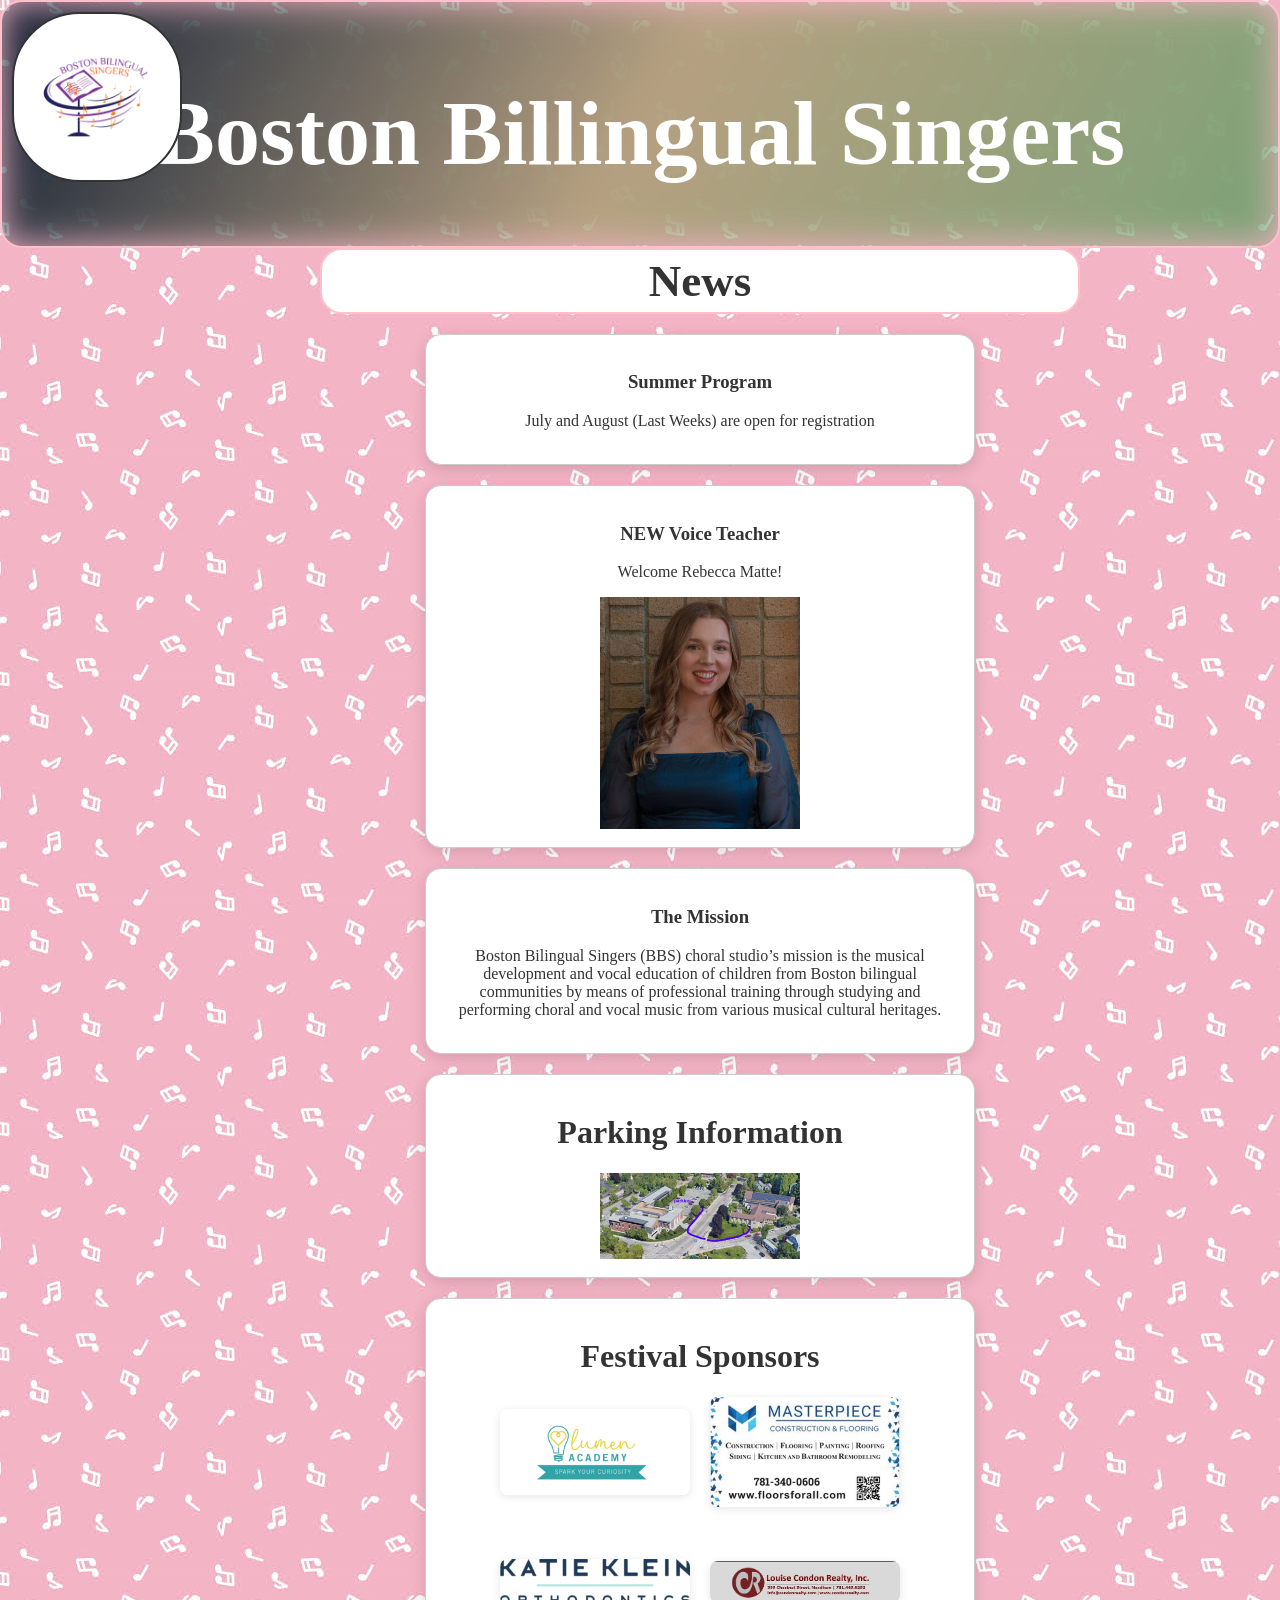
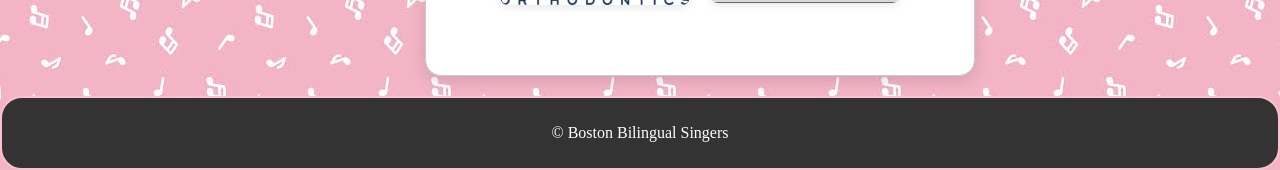
<file: index.html>
<!DOCTYPE HTML PUBLIC "-//W3C//DTD HTML 4.01 Transitional//EN" "http://www.w3.org/TR/html4/loose.dtd">
<html lang="en">

<head>
	<meta http-equiv="Content-type" content="text/html;charset=UTF-8">
	<title>Boston Billingual Singers</title>
	<link rel="icon" href="media/logo.png" type="image/png">
	<meta http-equiv="Content-Style-Type" content="text/css">
	<meta name="generator" content="thesitewizard.com's Layout Wizard 4.0.0">
	<meta name="viewport" content="width=device-width, initial-scale=1">
	<link rel="stylesheet" type="text/css" media="all" href="styles.css">
</head>

<body>
	<div class="header">
		<img src="media/logo.png" alt="Logo" class="logo">
		<div class="header-title">
			<h1>Boston Billingual Singers</h1>
		</div>
	</div>
	<div class="main-container">
		<div class="sidebar sidebar-hidden">
  <img src="media/home.png" alt="Home">
  <img src="media/reputation.png" alt="Reputation">
  <img src="media/gallery.png" alt="Gallery">
  <img src="media/buy.png" alt="Buy">
  <img src="media/blog.png" alt="Blog">
  <img src="media/teachers.png" alt="Teachers">
</div>
		<div class="content">
			<h1 class="page-title">News</h1>	
			<p>
				<ul>
					<li class="floating-box">
						<h3>Summer Program</h3>
						<p>July and August (Last Weeks) are open for registration</p>
					</li>
					<li class="floating-box">
						<h3>NEW Voice Teacher</h3>
						<p>Welcome Rebecca Matte!</p>
						<img src="media/p1i1.png" alt="Rebecca Matte" class="image">
					</li>
					<li class="floating-box">
						<h3>The Mission</h3>
						<p>Boston Bilingual Singers (BBS) choral studio’s 
							mission is the musical development and vocal education of children from
							Boston bilingual communities by means of professional training
							through studying and performing choral and vocal music from 
							various musical cultural heritages.</p>
					</li>
					<li class="floating-box">
						<h1>Parking Information</h1>
						<img src="media/p1i2.png" alt="Parking Information" class="image">
					</li>
					<li class="floating-box">
						<h1>Festival Sponsors</h1>
						<div class="sponsor-grid">
							<img src="media/p1i3.png" alt="Festival Sponsor 1">
							<img src="media/p1i4.png" alt="Festival Sponsor 2">
							<img src="media/p1i5.png" alt="Festival Sponsor 3">
							<img src="media/p1i6.png" alt="Festival Sponsor 4">
						</div>
					</li>
				</ul>
			</p>
			
		</div>
	</div>
	<div class="footer">
		<p>© Boston Bilingual Singers</p>
	</div>
	
<script src="script.js"></script>
</body>

</html>
</file>
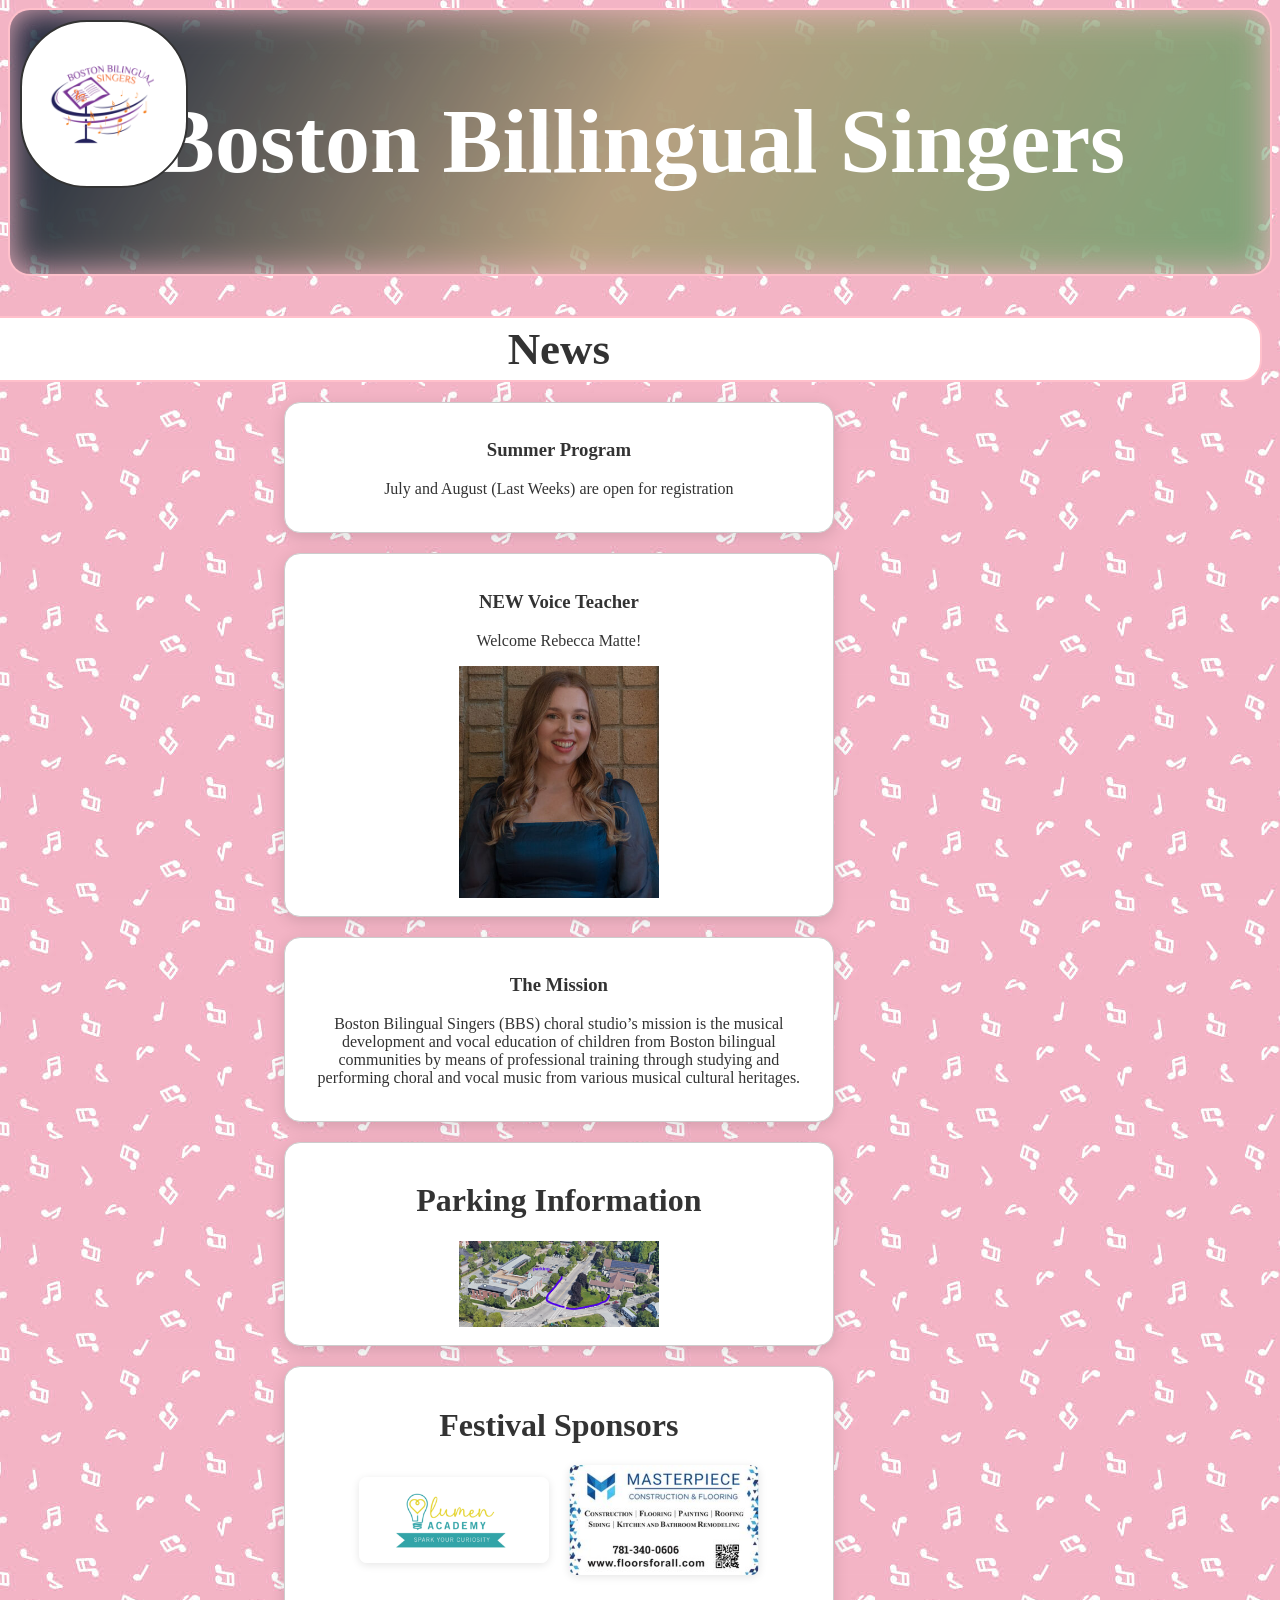
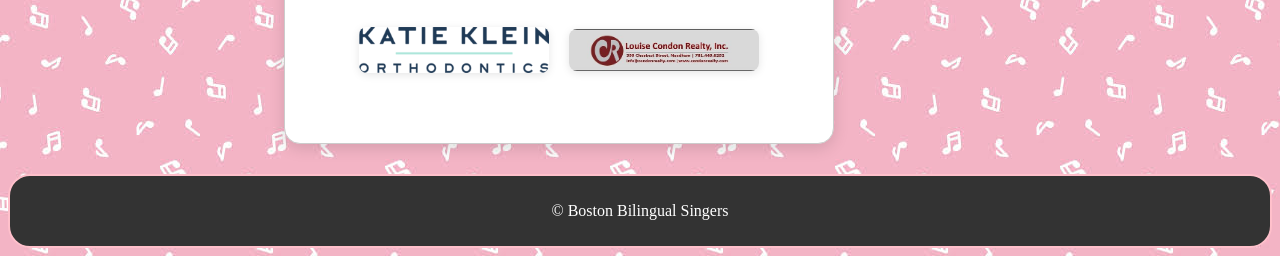
<file: BostonBillingualSingersWebsite/index.html>
<!DOCTYPE HTML PUBLIC "-//W3C//DTD HTML 4.01 Transitional//EN" "http://www.w3.org/TR/html4/loose.dtd">
<html lang="en">

<head>
	<meta http-equiv="Content-type" content="text/html;charset=UTF-8">
	<title>Boston Billingual Singers</title>
	<link rel="icon" href="media/logo.png" type="image/png">
	<meta http-equiv="Content-Style-Type" content="text/css">
	<meta name="generator" content="thesitewizard.com's Layout Wizard 4.0.0">
	<meta name="viewport" content="width=device-width, initial-scale=1">
	<link rel="stylesheet" type="text/css" media="all" href="styles.css">
</head>

<body>
	<div class="header">
		<img src="media/logo.png" alt="Logo" class="logo">
		<div class="header-title">
			<h1>Boston Billingual Singers</h1>
		</div>
	</div>
	<div class="main-container">
		<div class="sidebar sidebar-hidden">
			<p>Sidebar goes here</p>
		</div>
		<div class="content">
			<h1 class="page-title">News</h1>	
			<p>
				<ul>
					<li class="floating-box">
						<h3>Summer Program</h3>
						<p>July and August (Last Weeks) are open for registration</p>
					</li>
					<li class="floating-box">
						<h3>NEW Voice Teacher</h3>
						<p>Welcome Rebecca Matte!</p>
						<img src="media/p1i1.png" alt="Rebecca Matte" class="image">
					</li>
					<li class="floating-box">
						<h3>The Mission</h3>
						<p>Boston Bilingual Singers (BBS) choral studio’s 
							mission is the musical development and vocal education of children from
							Boston bilingual communities by means of professional training
							through studying and performing choral and vocal music from 
							various musical cultural heritages.</p>
					</li>
					<li class="floating-box">
						<h1>Parking Information</h1>
						<img src="media/p1i2.png" alt="Parking Information" class="image">
					</li>
					<li class="floating-box">
						<h1>Festival Sponsors</h1>
						<div class="sponsor-grid">
							<img src="media/p1i3.png" alt="Festival Sponsor 1">
							<img src="media/p1i4.png" alt="Festival Sponsor 2">
							<img src="media/p1i5.png" alt="Festival Sponsor 3">
							<img src="media/p1i6.png" alt="Festival Sponsor 4">
						</div>
					</li>
				</ul>
			</p>
			
		</div>
	</div>
	<div class="footer">
		<p>© Boston Bilingual Singers</p>
	</div>
	
<script src="script.js"></script>
</body>

</html>
</file>
<file: styles.css>
body{
	margin: 0;
	padding: 0;
	background-image: url("media/bg.png");
}

.page-title {
	margin-top: 0;

	background-color: #fff;
	border: 2px solid pink;
	border-radius: 22px;
	font-size: 45px;
	margin-bottom: 20px;
	padding: 5px;
}

.header {
	position: relative;
	color: #ffffff;
	text-align: center;
	font-size: 45px;
	padding: 20px;
	display: flex;
	align-items: center;
	justify-content: center;
	overflow: hidden;
	z-index: 1;
	border: 2px solid pink	;
	border-radius: 22px;
	/* margin-left removed, now controlled by body.sidebar-visible */
	transition: margin-left 0.4s cubic-bezier(.4,2,.6,1);
}

.header::before {
	content: '';
	position: absolute;
	top: 0; left: 0; right: 0; bottom: 0;
	z-index: 0;
	background: linear-gradient(120deg, #0a2342 0%, #ffe5b4 50%, #a8e6a3 100%);
	filter: blur(18px) brightness(0.7);
	
	opacity: 0.95;
	pointer-events: none;
	
}

.header > * {
	position: relative;
	z-index: 1;
}

.header-title {
	margin-left: 0;
	transition: margin-right 0.5s cubic-bezier(.4,2,.6,1);
	width: 100%;
}

.logo:hover ~ .header-title {
	margin-right: -60px;
}


.logo {
	position: absolute;
	background-color: #fff;
	border-radius: 40%;
	border: 2px solid #333;
	top: 10px;
	left: 10px;
	width: 13%;
	margin: 0;
	z-index: 2;
	transition: width 0.2s ease;
}

.logo:hover {
	width: 15%;
	.header {
		font-size: 42px;
	}
}

@media (max-width: 600px) {
	.logo {
		width: 20%;
	}
}

body.sidebar-visible .header {
    margin-left: 120px;
    transition: margin-left 0.4s cubic-bezier(.4,2,.6,1);
}

body:not(.sidebar-visible) .logo {
    left: 10px;
    transition: left 0.4s cubic-bezier(.4,2,.6,1);
}

.main-container {
	display: flex;
}

.content {
	color: #333;
	text-align: center;
	align-items: center;
	justify-items: center;
	justify-content: center;
	padding: 10px;
	flex: 3;
}

.sidebar {
	background-color: #333;
	color: #fff;
	text-align: center;
	padding: 10px;
	padding-top: 40px;
	height: 180px;
	display: flex;
	flex-direction: column;
	align-items: center;
	justify-content: center;
	flex: none;
	transition: margin-left 0.4s cubic-bezier(.4,2,.6,1), opacity 0.4s, box-shadow 0.3s, border-radius 0.3s;
	border: 2px solid pink;
	border-radius: 22px;
	box-shadow: 0 8px 32px rgba(0,0,0,0.18), 0 1.5px 4px rgba(0,0,0,0.10);
	background-clip: padding-box;
	z-index: 10;
}

.sidebar:hover {
	box-shadow: 0 16px 48px rgba(0,0,0,0.25), 0 2px 8px rgba(0,0,0,0.14);
	border-radius: 22px;
}


.sidebar-hidden {
	margin-left: -300px;
	opacity: 0;
	pointer-events: none;
}

.footer {
	background-color: #333;
	color: #fff;
	text-align: center;
	padding: 10px;	
	border: 2px solid pink	;
	border-radius: 22px;
}

.sponsor-grid {
	display: grid;
	grid-template-columns: 1fr 1fr;
	grid-template-rows: 1fr 1fr;
	gap: 20px;
	justify-items: center;
	align-items: center;
	margin: 20px auto;
	max-width: 400px;
}

.sponsor-grid img {
	max-width: 100%;
	height: auto;
	border-radius: 8px;
	box-shadow: 0 2px 8px rgba(0,0,0,0.1);
}

.image {
	width: 40%;
	transition: width 0.5s ease;
}

.image:hover{
	width: 80%;
}

.content ul {
	margin-top: 0;

	list-style: none;
	padding-left: 0;
}

.floating-box:first-child {
	margin-top: 0;
}

.floating-box {
	background: #fff;
	border: 1.5px solid #ccc;
	border-radius: 16px;
	box-shadow: 0 4px 16px rgba(0,0,0,0.13);
	margin: 20px auto;
	padding: 18px 24px;
	max-width: 500px;
	transition: box-shadow 0.3s, transform 0.3s;
	position: relative;
	z-index: 1;
}
.floating-box:hover {
	box-shadow: 0 8px 32px rgba(0,0,0,0.19);
	transform: translateY(-4px) scale(1.03);
}

.image-sidebar {
	background: #fff;
	border: 1.5px solid #b0b5bb;
	border-radius: 22px;
	box-shadow: 0 4px 24px rgba(0,0,0,0.10);
	padding: 36px 40px;
	width: 96%;
	max-width: 500px;
	min-width: 240px;
	margin: 30px auto;
	transition: box-shadow 0.3s, width 0.5s, transform 0.3s, background 0.3s;
}

.sidebar {
	position: fixed;
	top: 0;
	left: 0;
	height: 100vh;
	width: 110px;
	z-index: 100;
	display: flex;
	flex-direction: column;
	align-items: center;
	justify-content: flex-start;
	background: #fff;
	border-right: 1.5px solid #b0b5bb;
	box-shadow: 0 4px 24px rgba(0,0,0,0.10);
	padding: 28px 0;
}

.sidebar {
    opacity: 1;
    transform: translateX(0);
    transition: opacity 0.4s cubic-bezier(.4,2,.6,1), transform 0.4s cubic-bezier(.4,2,.6,1);
    pointer-events: auto;
}

.sidebar.sidebar-hidden {
    opacity: 0;
    transform: translateX(-100%);
    pointer-events: none;
}


.sidebar img {
	max-width: 48px;
	max-height: 48px;
	margin: 12px 0;
	display: block;
}


.image-sidebar {
	background: #fff;
	border: 1.5px solid #b0b5bb;
	border-radius: 22px;
	box-shadow: 0 4px 24px rgba(0,0,0,0.10);
	padding: 16px 0;
	width: auto;
	min-width: 240px;
	max-width: 700px;
	margin: 8px auto;
	transition: box-shadow 0.3s, width 0.5s, transform 0.3s, background 0.3s;
	height: auto;
	display: flex;
	flex-direction: column;
	align-items: center;
	justify-content: flex-start;
}

.main-container {
	margin-left: 120px;
}

.content {
	max-width: 800px;
	margin: 0 auto;
	width: 100%;
	padding: 0 20px;
	box-sizing: border-box;
}

.sidebar-icons svg {
	max-width: 48px;
	max-height: 48px;
	width: auto;
	height: auto;
	display: block;
}

.image-sidebar:hover {
	width: 90%;
	box-shadow: 0 8px 36px rgba(0,0,0,0.17);
	transform: translateY(-6px) scale(1.03);
	background: linear-gradient(120deg, #e0e7ef 60%, #f8fafc 100%);

}

body {
    margin: 0;
    padding: 0;
}

.header {
    margin-bottom: 0 !important;
    padding-bottom: 0 !important;
}

.header-title {
    margin-top: 0 !important;
    margin-bottom: 0 !important;
    padding: 0 !important;
}

.main-container {
    margin-top: 0 !important;
}

.content {
    margin-top: 0 !important;
}

.content > *:first-child {
    margin-top: 0 !important;
}

.content ul {
    margin-top: 0 !important;
}

.page-title {
    margin-top: 0 !important;
}

.floating-box:first-child {
    margin-top: 0 !important;
}
</file>
<file: BostonBillingualSingersWebsite/styles.css>
body{
	background-image: url("media/bg.png");
}

.page-title {
	background-color: #fff;
	border: 2px solid pink;
	border-radius: 22px;
	font-size: 45px;
	margin-bottom: 20px;
	padding: 5px;
}

.header {
	position: relative;
	color: #ffffff;
	text-align: center;
	font-size: 45px;
	padding: 20px;
	display: flex;
	align-items: center;
	justify-content: center;
	overflow: hidden;
	z-index: 1;
	border: 2px solid pink	;
	border-radius: 22px;
}

.header::before {
	content: '';
	position: absolute;
	top: 0; left: 0; right: 0; bottom: 0;
	z-index: 0;
	background: linear-gradient(120deg, #0a2342 0%, #ffe5b4 50%, #a8e6a3 100%);
	filter: blur(18px) brightness(0.7);
	
	opacity: 0.95;
	pointer-events: none;
	
}

.header > * {
	position: relative;
	z-index: 1;
}

.header-title {
	margin-left: 0;
	transition: margin-right 0.5s cubic-bezier(.4,2,.6,1);
	width: 100%;
}

.logo:hover ~ .header-title {
	margin-right: -60px;
}


.logo {
	position: absolute;
	background-color: #fff;
	border-radius: 40%;
	border: 2px solid #333;
	top: 10px;
	left: 10px;
	width: 13%;
	margin: 0;
	z-index: 2;
	transition: width 0.2s ease;
}

.logo:hover {
	width: 15%;
	.header {
		font-size: 42px;
	}
}

@media (max-width: 600px) {
	.logo {
		width: 20%;
	}
}

.main-container {
	display: flex;
}

.content {
	color: #333;
	text-align: center;
	align-items: center;
	justify-items: center;
	justify-content: center;
	padding: 10px;
	flex: 3;
}

.sidebar {
	background-color: #333;
	color: #fff;
	text-align: center;
	padding: 10px;
	padding-top: 40px;
	height: 180px;
	display: flex;
	flex-direction: column;
	align-items: center;
	justify-content: center;
	flex: none;
	transition: margin-left 0.4s cubic-bezier(.4,2,.6,1), opacity 0.4s, box-shadow 0.3s, border-radius 0.3s;
	border: 2px solid pink;
	border-radius: 22px;
	box-shadow: 0 8px 32px rgba(0,0,0,0.18), 0 1.5px 4px rgba(0,0,0,0.10);
	background-clip: padding-box;
	z-index: 10;
}

.sidebar:hover {
	box-shadow: 0 16px 48px rgba(0,0,0,0.25), 0 2px 8px rgba(0,0,0,0.14);
	border-radius: 22px;
}


.sidebar-hidden {
	margin-left: -300px;
	opacity: 0;
	pointer-events: none;
}

.footer {
	background-color: #333;
	color: #fff;
	text-align: center;
	padding: 10px;	
	border: 2px solid pink	;
	border-radius: 22px;
}

.sponsor-grid {
	display: grid;
	grid-template-columns: 1fr 1fr;
	grid-template-rows: 1fr 1fr;
	gap: 20px;
	justify-items: center;
	align-items: center;
	margin: 20px auto;
	max-width: 400px;
}

.sponsor-grid img {
	max-width: 100%;
	height: auto;
	border-radius: 8px;
	box-shadow: 0 2px 8px rgba(0,0,0,0.1);
}

.image {
	width: 40%;
	transition: width 0.5s ease;
}

.image:hover{
	width: 80%;
}

.content ul {
	list-style: none;
	padding-left: 0;
}

.floating-box {
	background: #fff;
	border: 1.5px solid #ccc;
	border-radius: 16px;
	box-shadow: 0 4px 16px rgba(0,0,0,0.13);
	margin: 20px auto;
	padding: 18px 24px;
	max-width: 500px;
	transition: box-shadow 0.3s, transform 0.3s;
	position: relative;
	z-index: 1;
}
.floating-box:hover {
	box-shadow: 0 8px 32px rgba(0,0,0,0.19);
	transform: translateY(-4px) scale(1.03);
}
</file>
